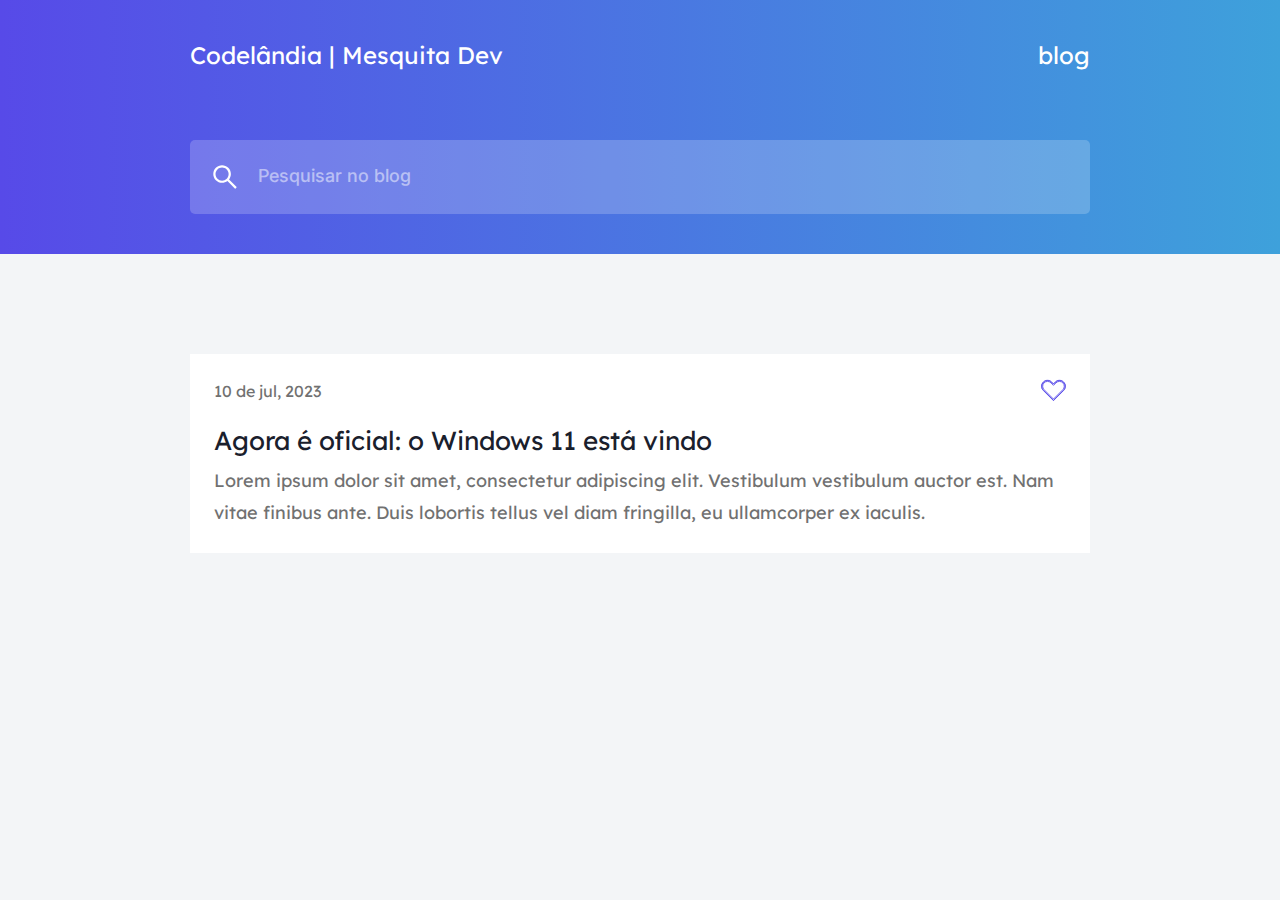
<file: Desafio 01 - Blog/index.html>
<!DOCTYPE html>
<html lang="en">
  <head>
    <meta charset="UTF-8" />
    <meta http-equiv="X-UA-Compatible" content="IE=edge" />
    <meta name="viewport" content="width=device-width, initial-scale=1.0" />
    <title>Blog | Mesquita Dev</title>
    <link rel="stylesheet" href="style.css" />
    <link rel="preconnect" href="https://fonts.googleapis.com" />
    <link rel="preconnect" href="https://fonts.gstatic.com" crossorigin />
    <link href="https://fonts.googleapis.com/css2?family=Inter:wght@400;500&family=Lexend+Deca&display=swap" rel="stylesheet" />
  </head>
  <body>
    <div class="bg">
      <header class="container">
        <h1>Codelândia | Mesquita Dev</h1>
        <span>blog</span>
      </header>

      <div class="container">
        <form action="">
          <img src="assets/search.svg" alt="" />
          <input type="text" placeholder="Pesquisar no blog" />
        </form>
      </div>
    </div>

    <section class="news container">
      <article class="notice" data-notice>
        <div>
          <p class="date">10 de jul, 2023</p>
          <svg id="icon" width="25" height="25" viewBox="0 0 200 200" fill="none" xmlns="http://www.w3.org/2000/svg" data-image>
            <path
              d="M19.6656 98.2928L19.666 98.2931L97.3142 175.941L99.7891 178.416L102.264 175.941L179.912 98.2931C188.54 89.6655 193.297 78.1784 193.297 65.9795C193.297 53.7806 188.54 42.2936 179.912 33.666L179.912 33.6656C171.285 25.0409 159.8 20.2813 147.599 20.2813C135.399 20.2813 123.913 25.0408 115.285 33.6656L115.285 33.6661L99.7889 49.164L84.2909 33.666C75.6657 25.0408 64.1788 20.2813 51.9795 20.2813C39.7802 20.2813 28.2935 25.0408 19.6663 33.6656C11.0382 42.2914 6.28125 53.7809 6.28125 65.9795C6.28125 78.1789 11.0408 89.6656 19.6656 98.2928ZM97.3142 56.5888L99.7892 59.0638L102.264 56.5886L120.234 38.6161C127.55 31.3029 137.256 27.2813 147.599 27.2813C157.943 27.2813 167.647 31.3028 174.963 38.6161C182.277 45.9308 186.297 55.6371 186.297 65.9795C186.297 76.3221 182.277 86.0286 174.962 93.3434L99.7891 168.517L24.6161 93.3437C24.616 93.3436 24.6158 93.3435 24.6157 93.3434C17.3028 86.0282 13.2812 76.3215 13.2812 65.9795C13.2812 55.6367 17.3012 45.9283 24.6154 38.6161C31.9306 31.3029 41.6374 27.2813 51.9795 27.2813C62.3218 27.2813 72.0284 31.303 79.3412 38.6157L97.3142 56.5888ZM181.171 99.5517L99.7891 180.933L18.4074 99.5517C9.435 90.5793 4.5 78.6664 4.5 65.9795C4.5 53.2905 9.43494 41.3798 18.4074 32.4074C27.3798 23.4349 39.2905 18.5 51.9795 18.5C64.6686 18.5 76.5793 23.4349 85.5517 32.4074L97.3142 44.1699L99.7891 46.6447L102.264 44.1699L114.026 32.4074C122.999 23.435 134.912 18.5 147.599 18.5C160.288 18.5 172.198 23.4349 181.171 32.4074L181.171 32.4077C190.145 41.3798 195.078 53.2902 195.078 65.9795C195.078 78.6689 190.145 90.5793 181.171 99.5514L181.171 99.5517Z"
            />
          </svg>
        </div>
        <h2>Agora é oficial: o Windows 11 está vindo</h2>
        <p>
          Lorem ipsum dolor sit amet, consectetur adipiscing elit. Vestibulum vestibulum auctor est. Nam vitae finibus ante. Duis lobortis
          tellus vel diam fringilla, eu ullamcorper ex iaculis.
        </p>
      </article>

      <article class="notice" data-notice>
        <div>
          <p class="date">10 de jul, 2023</p>
          <svg id="icon" width="25" height="25" viewBox="0 0 200 200" fill="none" xmlns="http://www.w3.org/2000/svg" data-image>
            <path
              d="M19.6656 98.2928L19.666 98.2931L97.3142 175.941L99.7891 178.416L102.264 175.941L179.912 98.2931C188.54 89.6655 193.297 78.1784 193.297 65.9795C193.297 53.7806 188.54 42.2936 179.912 33.666L179.912 33.6656C171.285 25.0409 159.8 20.2813 147.599 20.2813C135.399 20.2813 123.913 25.0408 115.285 33.6656L115.285 33.6661L99.7889 49.164L84.2909 33.666C75.6657 25.0408 64.1788 20.2813 51.9795 20.2813C39.7802 20.2813 28.2935 25.0408 19.6663 33.6656C11.0382 42.2914 6.28125 53.7809 6.28125 65.9795C6.28125 78.1789 11.0408 89.6656 19.6656 98.2928ZM97.3142 56.5888L99.7892 59.0638L102.264 56.5886L120.234 38.6161C127.55 31.3029 137.256 27.2813 147.599 27.2813C157.943 27.2813 167.647 31.3028 174.963 38.6161C182.277 45.9308 186.297 55.6371 186.297 65.9795C186.297 76.3221 182.277 86.0286 174.962 93.3434L99.7891 168.517L24.6161 93.3437C24.616 93.3436 24.6158 93.3435 24.6157 93.3434C17.3028 86.0282 13.2812 76.3215 13.2812 65.9795C13.2812 55.6367 17.3012 45.9283 24.6154 38.6161C31.9306 31.3029 41.6374 27.2813 51.9795 27.2813C62.3218 27.2813 72.0284 31.303 79.3412 38.6157L97.3142 56.5888ZM181.171 99.5517L99.7891 180.933L18.4074 99.5517C9.435 90.5793 4.5 78.6664 4.5 65.9795C4.5 53.2905 9.43494 41.3798 18.4074 32.4074C27.3798 23.4349 39.2905 18.5 51.9795 18.5C64.6686 18.5 76.5793 23.4349 85.5517 32.4074L97.3142 44.1699L99.7891 46.6447L102.264 44.1699L114.026 32.4074C122.999 23.435 134.912 18.5 147.599 18.5C160.288 18.5 172.198 23.4349 181.171 32.4074L181.171 32.4077C190.145 41.3798 195.078 53.2902 195.078 65.9795C195.078 78.6689 190.145 90.5793 181.171 99.5514L181.171 99.5517Z"
            />
          </svg>
        </div>
        <h2>Tim Berners-Lee vai leiloar código-fonte da web</h2>
        <p>
          Lorem ipsum dolor sit amet, consectetur adipiscing elit. Vestibulum vestibulum auctor est. Nam vitae finibus ante. Duis lobortis
          tellus vel diam fringilla, eu ullamcorper ex iaculis. Praesent et auctor justo. Vestibulum nisl orci, lacinia venenatis leo sit
          amet, pulvinar tincidunt risus. Phasellus nisl dui, cursus a lectus et, interdum ullamcorper libero.
        </p>
      </article>

      <article class="notice" data-notice>
        <div>
          <p class="date">10 de jul, 2023</p>
          <svg id="icon" width="25" height="25" viewBox="0 0 200 200" fill="none" xmlns="http://www.w3.org/2000/svg" data-image>
            <path
              d="M19.6656 98.2928L19.666 98.2931L97.3142 175.941L99.7891 178.416L102.264 175.941L179.912 98.2931C188.54 89.6655 193.297 78.1784 193.297 65.9795C193.297 53.7806 188.54 42.2936 179.912 33.666L179.912 33.6656C171.285 25.0409 159.8 20.2813 147.599 20.2813C135.399 20.2813 123.913 25.0408 115.285 33.6656L115.285 33.6661L99.7889 49.164L84.2909 33.666C75.6657 25.0408 64.1788 20.2813 51.9795 20.2813C39.7802 20.2813 28.2935 25.0408 19.6663 33.6656C11.0382 42.2914 6.28125 53.7809 6.28125 65.9795C6.28125 78.1789 11.0408 89.6656 19.6656 98.2928ZM97.3142 56.5888L99.7892 59.0638L102.264 56.5886L120.234 38.6161C127.55 31.3029 137.256 27.2813 147.599 27.2813C157.943 27.2813 167.647 31.3028 174.963 38.6161C182.277 45.9308 186.297 55.6371 186.297 65.9795C186.297 76.3221 182.277 86.0286 174.962 93.3434L99.7891 168.517L24.6161 93.3437C24.616 93.3436 24.6158 93.3435 24.6157 93.3434C17.3028 86.0282 13.2812 76.3215 13.2812 65.9795C13.2812 55.6367 17.3012 45.9283 24.6154 38.6161C31.9306 31.3029 41.6374 27.2813 51.9795 27.2813C62.3218 27.2813 72.0284 31.303 79.3412 38.6157L97.3142 56.5888ZM181.171 99.5517L99.7891 180.933L18.4074 99.5517C9.435 90.5793 4.5 78.6664 4.5 65.9795C4.5 53.2905 9.43494 41.3798 18.4074 32.4074C27.3798 23.4349 39.2905 18.5 51.9795 18.5C64.6686 18.5 76.5793 23.4349 85.5517 32.4074L97.3142 44.1699L99.7891 46.6447L102.264 44.1699L114.026 32.4074C122.999 23.435 134.912 18.5 147.599 18.5C160.288 18.5 172.198 23.4349 181.171 32.4074L181.171 32.4077C190.145 41.3798 195.078 53.2902 195.078 65.9795C195.078 78.6689 190.145 90.5793 181.171 99.5514L181.171 99.5517Z"
            />
          </svg>
        </div>
        <h2>Tem Firefox novo no pedaço e você vai querer migrar</h2>
        <p>Lorem ipsum dolor sit amet, consectetur adipiscing elit. Vestibulum vestibulum auctor est.</p>
      </article>

      <article class="notice" data-notice>
        <div>
          <p class="date">10 de jul, 2023</p>
          <svg id="icon" width="25" height="25" viewBox="0 0 200 200" fill="none" xmlns="http://www.w3.org/2000/svg" data-image>
            <path
              d="M19.6656 98.2928L19.666 98.2931L97.3142 175.941L99.7891 178.416L102.264 175.941L179.912 98.2931C188.54 89.6655 193.297 78.1784 193.297 65.9795C193.297 53.7806 188.54 42.2936 179.912 33.666L179.912 33.6656C171.285 25.0409 159.8 20.2813 147.599 20.2813C135.399 20.2813 123.913 25.0408 115.285 33.6656L115.285 33.6661L99.7889 49.164L84.2909 33.666C75.6657 25.0408 64.1788 20.2813 51.9795 20.2813C39.7802 20.2813 28.2935 25.0408 19.6663 33.6656C11.0382 42.2914 6.28125 53.7809 6.28125 65.9795C6.28125 78.1789 11.0408 89.6656 19.6656 98.2928ZM97.3142 56.5888L99.7892 59.0638L102.264 56.5886L120.234 38.6161C127.55 31.3029 137.256 27.2813 147.599 27.2813C157.943 27.2813 167.647 31.3028 174.963 38.6161C182.277 45.9308 186.297 55.6371 186.297 65.9795C186.297 76.3221 182.277 86.0286 174.962 93.3434L99.7891 168.517L24.6161 93.3437C24.616 93.3436 24.6158 93.3435 24.6157 93.3434C17.3028 86.0282 13.2812 76.3215 13.2812 65.9795C13.2812 55.6367 17.3012 45.9283 24.6154 38.6161C31.9306 31.3029 41.6374 27.2813 51.9795 27.2813C62.3218 27.2813 72.0284 31.303 79.3412 38.6157L97.3142 56.5888ZM181.171 99.5517L99.7891 180.933L18.4074 99.5517C9.435 90.5793 4.5 78.6664 4.5 65.9795C4.5 53.2905 9.43494 41.3798 18.4074 32.4074C27.3798 23.4349 39.2905 18.5 51.9795 18.5C64.6686 18.5 76.5793 23.4349 85.5517 32.4074L97.3142 44.1699L99.7891 46.6447L102.264 44.1699L114.026 32.4074C122.999 23.435 134.912 18.5 147.599 18.5C160.288 18.5 172.198 23.4349 181.171 32.4074L181.171 32.4077C190.145 41.3798 195.078 53.2902 195.078 65.9795C195.078 78.6689 190.145 90.5793 181.171 99.5514L181.171 99.5517Z"
            />
          </svg>
        </div>
        <h2>John McAfee, criador do antivírus McAfee, morre</h2>
        <p>
          Lorem ipsum dolor sit amet, consectetur adipiscing elit. Vestibulum vestibulum auctor est. Nam vitae finibus ante. Duis lobortis
          tellus vel diam fringilla, eu ullamcorper ex iaculis. Praesent et auctor justo. Vestibulum nisl orci, lacinia venenatis leo sit
          amet, pulvinar tincidunt risus. Phasellus nisl dui, cursus a lectus et, interdum ullamcorper libero.
        </p>
      </article>
    </section>

    <script src="js/script.js" type="module"></script>
  </body>
</html>
</file>
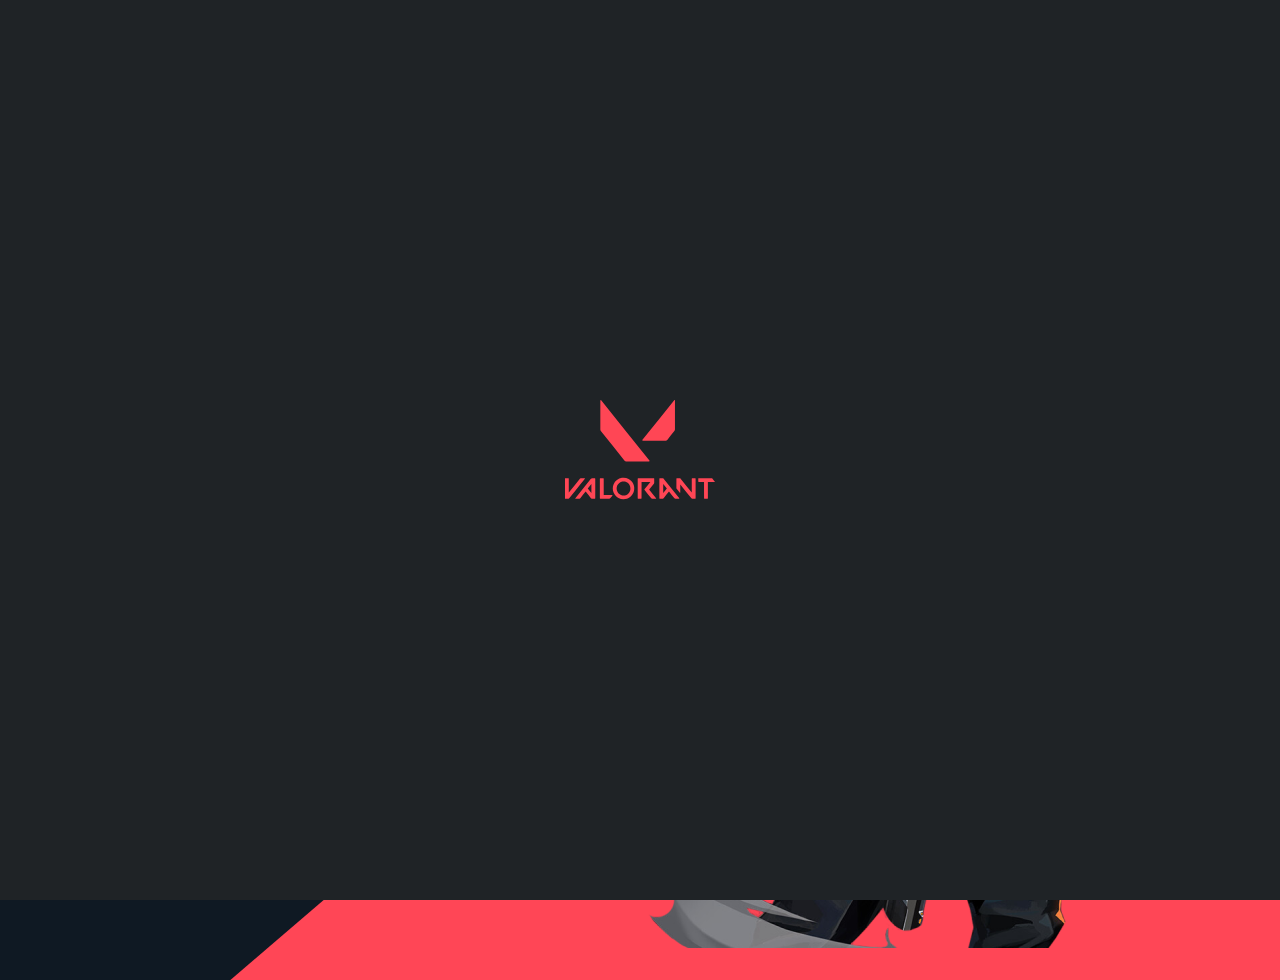
<file: Desafio 07 - Valorant/index.html>
<!DOCTYPE html>
<html lang="en">
  <head>
    <meta charset="UTF-8" />
    <meta http-equiv="X-UA-Compatible" content="IE=edge" />
    <meta name="viewport" content="width=device-width, initial-scale=1.0" />
    <title>Valorant | Mesquita Dev</title>
    <link rel="stylesheet" href="style.css" />
    <link rel="preconnect" href="https://fonts.googleapis.com" />
    <link rel="preconnect" href="https://fonts.gstatic.com" crossorigin />
    <link href="https://fonts.googleapis.com/css2?family=Open+Sans:wght@700&display=swap" rel="stylesheet" />
  </head>
  <body>
    <div class="loading-container">
      <header class="container">
        <img src="assets/logo-min.svg" alt="" />
        <img src="assets/logo-riot.png" alt="" />
        <img src="assets/share.svg" alt="" / class="share">
      </header>
      <div class="polygon"></div>
      <main class="container">
        <section class="left">
          <img src="assets/logo-valorant.png" alt="" class="logo-characters" />
          <article class="characters">
            <div class="img-group">
              <div class="img-border"></div>
              <a href="#">
                <img src="assets/omen.png" alt="agente omen" />
              </a>
            </div>
            <div class="img-group">
              <div class="img-border"></div>
              <a href="#">
                <img src="assets/sova.png" alt="agente sova" />
              </a>
            </div>
            <div class="img-group">
              <div class="img-border"></div>
              <a href="#">
                <img src="assets/sage.png" alt="agente sage" />
              </a>
            </div>
          </article>
        </section>
        <section class="right">
          <img src="assets/phoenix.png" alt="" />
        </section>
      </main>
    </div>

    <div class="loading-page">
      <img src="assets/logo-loading.svg" alt="" id="svg" />
    </div>
    <script src="js/script.js" type="module"></script>
    <script
      src="https://cdnjs.cloudflare.com/ajax/libs/gsap/3.11.4/gsap.min.js"
      integrity="sha512-f8mwTB+Bs8a5c46DEm7HQLcJuHMBaH/UFlcgyetMqqkvTcYg4g5VXsYR71b3qC82lZytjNYvBj2pf0VekA9/FQ=="
      crossorigin="anonymous"
      referrerpolicy="no-referrer"
    ></script>
  </body>
</html>
</file>
<file: Desafio 01 - Blog/style.css>
:root {
  --blue: #3ea1db;
  --blue-dark: #574ae8;
  --white: #fff;

  --title: #313131;
  --text: #b6b6b6;

  --linear: linear-gradient(90deg, #574ae8 0%, #3ea1db 100%);
}

* {
  padding: 0;
  margin: 0;
  box-sizing: border-box;
}

html {
  font-size: 62.5%;
}

body {
  background: #f3f5f7;
}

img {
  display: block;
  max-width: 100%;
}

.container {
  max-width: 900px;
  margin: 0 auto;
}

.bg {
  background: var(--linear);
  padding: 4rem 0;
}

.bg header {
  display: flex;
  justify-content: space-between;
  align-items: center;
  margin-bottom: 7rem;
}

.bg header h1,
.bg header span {
  font-family: "Lexend Deca";
  font-weight: 400;
  font-size: 24px;
  line-height: 30px;
  color: var(--white);
}

.bg form {
  background: rgba(255, 255, 255, 0.2);
  border-radius: 5px;
  padding: 22px 0 22px 20px;
  width: 100%;
  display: flex;
}

.bg form input {
  background: transparent;
  flex: 1;
  border: none;
  outline: none;
  margin-left: 18px;
}

.bg input::placeholder {
  font-family: "Inter";
  font-style: normal;
  font-weight: 500;
  font-size: 18px;
  line-height: 22px;
  color: var(--white);
  opacity: 0.5;
}

/* News */
.news {
  margin: 100px auto;
  display: flex;
  flex-direction: column;
  gap: 50px;
}

.news .notice {
  background: var(--white);
  padding: 24px;
  height: auto;
  width: 100%;
  display: none;
}

.news .notice.active {
  display: block;
  animation: show-notice 1s forwards;
}

@keyframes show-notice {
  from {
    opacity: 0;
    transform: translate3d(0, 30px, 0);
  }
  to {
    opacity: 1;
    transform: translate3d(0, 0, 0);
  }
}

.news .notice div {
  display: flex;
  justify-content: space-between;
  align-items: center;
  margin-bottom: 22px;
}

.news .notice div p {
  font-family: "Lexend Deca";
  font-weight: 400;
  font-size: 16px;
  line-height: 20px;
  color: #717171;
}

.news .notice div #icon {
  fill: #574ae801;
  stroke: #574ae8;
  stroke-width: 7;
  transition: fill 0.3s;
  cursor: pointer;
}

.news .notice div #icon.filled,
.news .notice div #icon:hover {
  fill: #574ae8;
}

.news .notice h2 {
  font-family: "Lexend Deca";
  font-style: normal;
  font-weight: 400;
  font-size: 26px;
  line-height: 32px;
  color: #1a202c;
  margin-bottom: 8px;
}

.news .notice p {
  font-family: "Lexend Deca";
  font-style: normal;
  font-weight: 400;
  font-size: 18px;
  line-height: 32px;
  color: #717171;
}

/* Responsivo */
@media screen and (max-width: 999px) {
  .container {
    max-width: 700px;
  }
  .bg {
    padding: 4.8rem 0;
  }

  .bg header {
    margin-bottom: 4rem;
  }
  .bg header h1,
  .bg header span {
    font-size: 18px;
    line-height: 22px;
  }
  .bg form {
    padding: 12px 0 12px 10px;
  }
  .bg form input {
    margin-left: 12px;
  }

  .bg input::placeholder {
    font-size: 14px;
    line-height: 17px;
  }
  .news {
    margin: 50px auto;
    gap: 25px;
  }
  .news .notice {
    padding: 16px;
  }
  .news .notice div {
    margin-bottom: 28px;
  }
  .news .notice div p {
    font-size: 14px;
    line-height: 18px;
  }
  .news .notice h2 {
    font-size: 18px;
    line-height: 22px;
  }
  .news .notice p {
    font-size: 14px;
    line-height: 26px;
  }
}

@media screen and (max-width: 700px) {
  .container {
    max-width: 500px;
  }
  .bg {
    padding: 4.8rem 0;
  }

  .bg header {
    margin-bottom: 4rem;
  }
  .bg header h1,
  .bg header span {
    font-size: 18px;
    line-height: 22px;
  }
  .bg form {
    padding: 12px 0 12px 10px;
  }
  .bg form input {
    margin-left: 12px;
  }

  .bg input::placeholder {
    font-size: 14px;
    line-height: 17px;
  }
  .news {
    margin: 50px auto;
    gap: 25px;
  }
  .news .notice {
    padding: 16px;
  }
  .news .notice div {
    margin-bottom: 28px;
  }
  .news .notice div p {
    font-size: 14px;
    line-height: 18px;
  }
  .news .notice h2 {
    font-size: 18px;
    line-height: 22px;
  }
  .news .notice p {
    font-size: 14px;
    line-height: 26px;
  }
}

@media screen and (max-width: 480px) and (min-width: 320px) {
  .container {
    max-width: 374px;
  }
  .bg {
    padding: 4.8rem 0;
  }

  .bg header {
    margin-bottom: 4rem;
  }
  .bg header h1,
  .bg header span {
    font-size: 18px;
    line-height: 22px;
  }
  .bg form {
    padding: 12px 0 12px 10px;
  }
  .bg form input {
    margin-left: 12px;
  }

  .bg input::placeholder {
    font-size: 14px;
    line-height: 17px;
  }
  .news {
    margin: 50px auto;
    gap: 25px;
  }
  .news .notice {
    padding: 16px;
  }
  .news .notice div {
    margin-bottom: 28px;
  }
  .news .notice div p {
    font-size: 14px;
    line-height: 18px;
  }
  .news .notice h2 {
    font-size: 18px;
    line-height: 22px;
  }
  .news .notice p {
    font-size: 14px;
    line-height: 26px;
  }
}
</file>
<file: Desafio 07 - Valorant/style.css>
* {
  box-sizing: border-box;
  padding: 0;
  margin: 0;
}

img {
  display: block;
  max-width: 100%;
}

html {
  font-size: 62.5%;
}

body {
  background: #0f1923;
  height: 100vh;
  overflow: hidden;
  position: relative;
}

.container {
  max-width: 1620px;
  margin: 0 auto;
}

.polygon {
  clip-path: polygon(100% 0, 18% 100%, 100% 100%);
  background: #ff4656;
  height: 100vh;
}

header {
  display: flex;
  align-items: center;
  justify-content: space-between;
  padding-top: 40px;
}

.left {
  padding: 220px 0 300px 0;
  position: absolute;
  top: 50px;
  left: 40px;
}

.left .logo-characters {
  margin-bottom: 64px;
}

.left .characters {
  display: flex;
  gap: 50px;
}

.left .characters img {
  position: relative;
  clip-path: polygon(15% 0, 100% 0, 100% 50%, 100% 100%, 0 100%, 0 15%);
  background: #ff4656;
  border: 1.5px solid #fff;
  transition: all 0.3s ease-out;
  cursor: pointer;
}

.left .characters img:hover {
  transform: scale(1) translate(-10px, -30px);
  clip-path: polygon(0 0, 100% 0, 100% 50%, 100% 100%, 0 100%, 0% 50%);
}

.left .characters .img-group {
  display: flex;
  justify-content: center;
  align-items: center;
  position: relative;
}

.left .characters .img-border {
  position: absolute;
  background: #fff;
  width: 100%;
  height: 100%;
  left: -15px;
  top: -15px;
  clip-path: polygon(20% 0, 100% 0, 100% 80%, 80% 100%, 0 100%, 0 20%);
}

.left .characters .img-border::after {
  content: "";
  position: absolute;
  background: #1f2326;
  width: 98.5%;
  height: 98.5%;
  left: 1px;
  top: 1px;
  clip-path: polygon(20% 0, 100% 0, 100% 80%, 80% 100%, 0 100%, 0 20%);
}

.right img {
  position: absolute;
  right: 40px;
  top: 150px;
}

.loading-container {
  position: relative;
}

.loading-page {
  position: absolute;
  top: 0;
  left: 0;
  background: #1f2326;
  height: 100%;
  width: 100%;
  display: flex;
  align-items: center;
  justify-content: center;
}

#svg {
  height: 150px;
  width: 150px;
  animation: draw 4s ease;
}

@keyframes draw {
  from {
    opacity: 0;
  }
  to {
    opacity: 1;
  }
}

@media screen and (max-width: 1200px) {
  .container {
    max-width: 800px;
  }
  .right img {
    display: none;
  }
  .left {
    left: 80px;
  }
}

@media screen and (max-width: 600px) {
  header {
    padding: 24px 24px 0 24px;
  }
  .share {
    display: none;
  }
  .left {
    left: 130px;
    padding: 100px 0 0 0;
  }
  .left .logo-characters {
    display: none;
  }
  .left .characters {
    display: flex;
    flex-direction: column;
    margin: 0 auto;
  }
  .left .characters .img-border {
    position: absolute;
    background: #fff;
    width: 100%;
    height: 100%;
    left: 12px;
    top: -12px;
    clip-path: polygon(20% 0, 100% 0, 100% 80%, 80% 100%, 0 100%, 0 20%);
  }
  .left .characters .img-border::after {
    content: "";
    position: absolute;
    background: #1f2326;
    width: 98.5%;
    height: 100.5%;
    left: 1px;
    top: 1px;
    clip-path: polygon(20% 0, 100% 0, 100% 80%, 80% 100%, 0 100%, 0 20%);
  }
}
</file>
